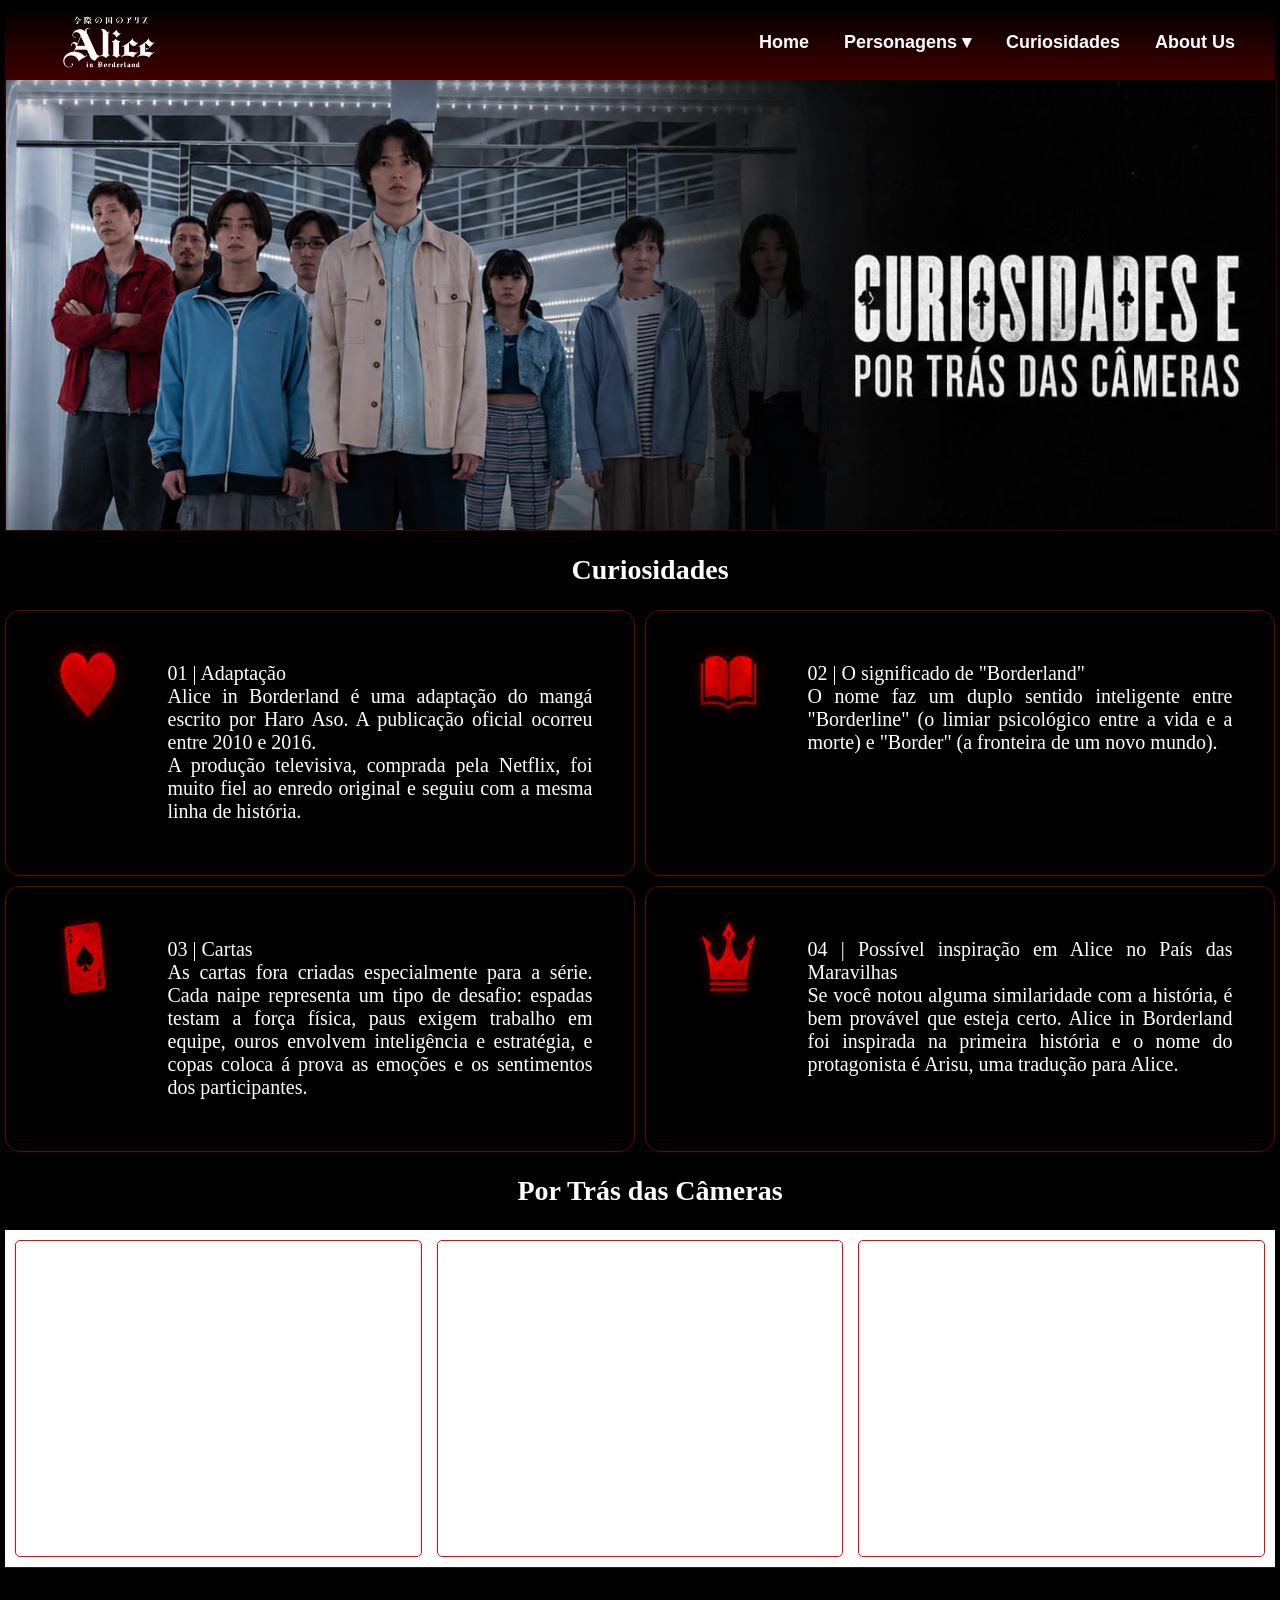
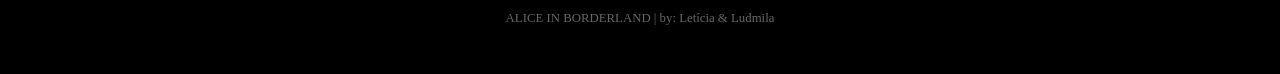
<file: curios.html>
<!DOCTYPE html>
<html lang="pt-BR">
<head>
    <meta charset="UTF-8">
    <meta name="viewport" content="width=device-width, initial-scale=1.0">
    <link rel="shortcut icon" href="img/favicon.png" type="image/x-icon">
    <link rel="stylesheet" href="estilos.css">
    <link rel="stylesheet" href="menu-principal.css">
    <title>Curiosidades</title>
</head>
<body class="curios">
    <nav class="menu-navegacao">
    <div class="logo">
    <img src="img/Nome-alice.png" alt="Logo Alice in Borderland">
</div>
    <ul class="links-menu">
        <li><a href="index.html">Home</a></li>
        <li class="dropdown">
            <a href="#">Personagens ▾</a>
            <ul class="submenu">
                <li><a href="person1.html">Arisu</a></li>
                <li><a href="person2.html">Usagi</a></li>
            </ul>
        </li>

        <li><a href="curios.html">Curiosidades</a></li>
        <li><a href="sobrenos.html">About Us</a></li>
    </ul>
</nav>

    <div class="topo-pagina">
        <h1></h1>
    </div>

    <div class="container">
        <h2>Curiosidades</h2>
        <div class="topicos">
            <div class="simbolo">
                <img src="img/coracao.jpg" alt="coracao">
                <p>
                    01 | Adaptação<br>
                    Alice in Borderland é uma adaptação do mangá escrito por Haro Aso.
                    A publicação oficial ocorreu entre 2010 e 2016.<br>
                    A produção televisiva, comprada pela Netflix,
                    foi muito fiel ao enredo original e seguiu com a mesma linha de história.
                </p>
            </div>
            <div class="simbolo">
                <img src="img/livro.jpg" alt="livro">
                <p>
                    02 | O significado de "Borderland"<br>
                    O nome faz um duplo sentido inteligente entre "Borderline" 
                    (o limiar psicológico entre a vida e a morte) e "Border" (a fronteira de um novo mundo).
                </p>
            </div>
            <div class="simbolo">
                <img src="img/carta.jpg" alt="carta">
                <p>
                    03 | Cartas<br>
                    As cartas fora criadas especialmente para a série.
                    Cada naipe representa um tipo de desafio: espadas testam a força física, 
                    paus exigem trabalho em equipe, ouros envolvem inteligência e estratégia,
                    e copas coloca á prova as emoções e os sentimentos dos participantes.
                </p>
            </div>
            <div class="simbolo">
                <img src="img/coroa.jpg" alt="coroa">
                <p>
                    04 | Possível inspiração em Alice no País das Maravilhas<br>
                    Se você notou alguma similaridade com a história, é bem provável que esteja certo.
                    Alice in Borderland foi inspirada na primeira história e o nome do protagonista é Arisu,
                    uma tradução para Alice.
                </p>
            </div>        
        </div>
        <h2>Por Trás das Câmeras</h2>
        <div class="videos-bastidores">
            <iframe width="560" height="315" src="https://www.youtube.com/embed/JUJJFyC9y3o?si=tHLt4dKjDVxDcMQX" title="YouTube video player" frameborder="0" allow="accelerometer; autoplay; clipboard-write; encrypted-media; gyroscope; picture-in-picture; web-share" referrerpolicy="strict-origin-when-cross-origin" allowfullscreen></iframe>
            <iframe width="560" height="315" src="https://www.youtube.com/embed/mJ-LVRH1MxY?si=Z-4QiLRsgR1hWJuO" title="YouTube video player" frameborder="0" allow="accelerometer; autoplay; clipboard-write; encrypted-media; gyroscope; picture-in-picture; web-share" referrerpolicy="strict-origin-when-cross-origin" allowfullscreen></iframe>
            <iframe width="560" height="315" src="https://www.youtube.com/embed/N5JnA6AVF-E?si=2dP_y2sClS-qPIn4" title="YouTube video player" frameborder="0" allow="accelerometer; autoplay; clipboard-write; encrypted-media; gyroscope; picture-in-picture; web-share" referrerpolicy="strict-origin-when-cross-origin" allowfullscreen></iframe>
        </div>
    </div>
    <footer>
        <p>ALICE IN BORDERLAND | by: Letícia & Ludmila</p>
    </footer>

</body>
</html>
</file>
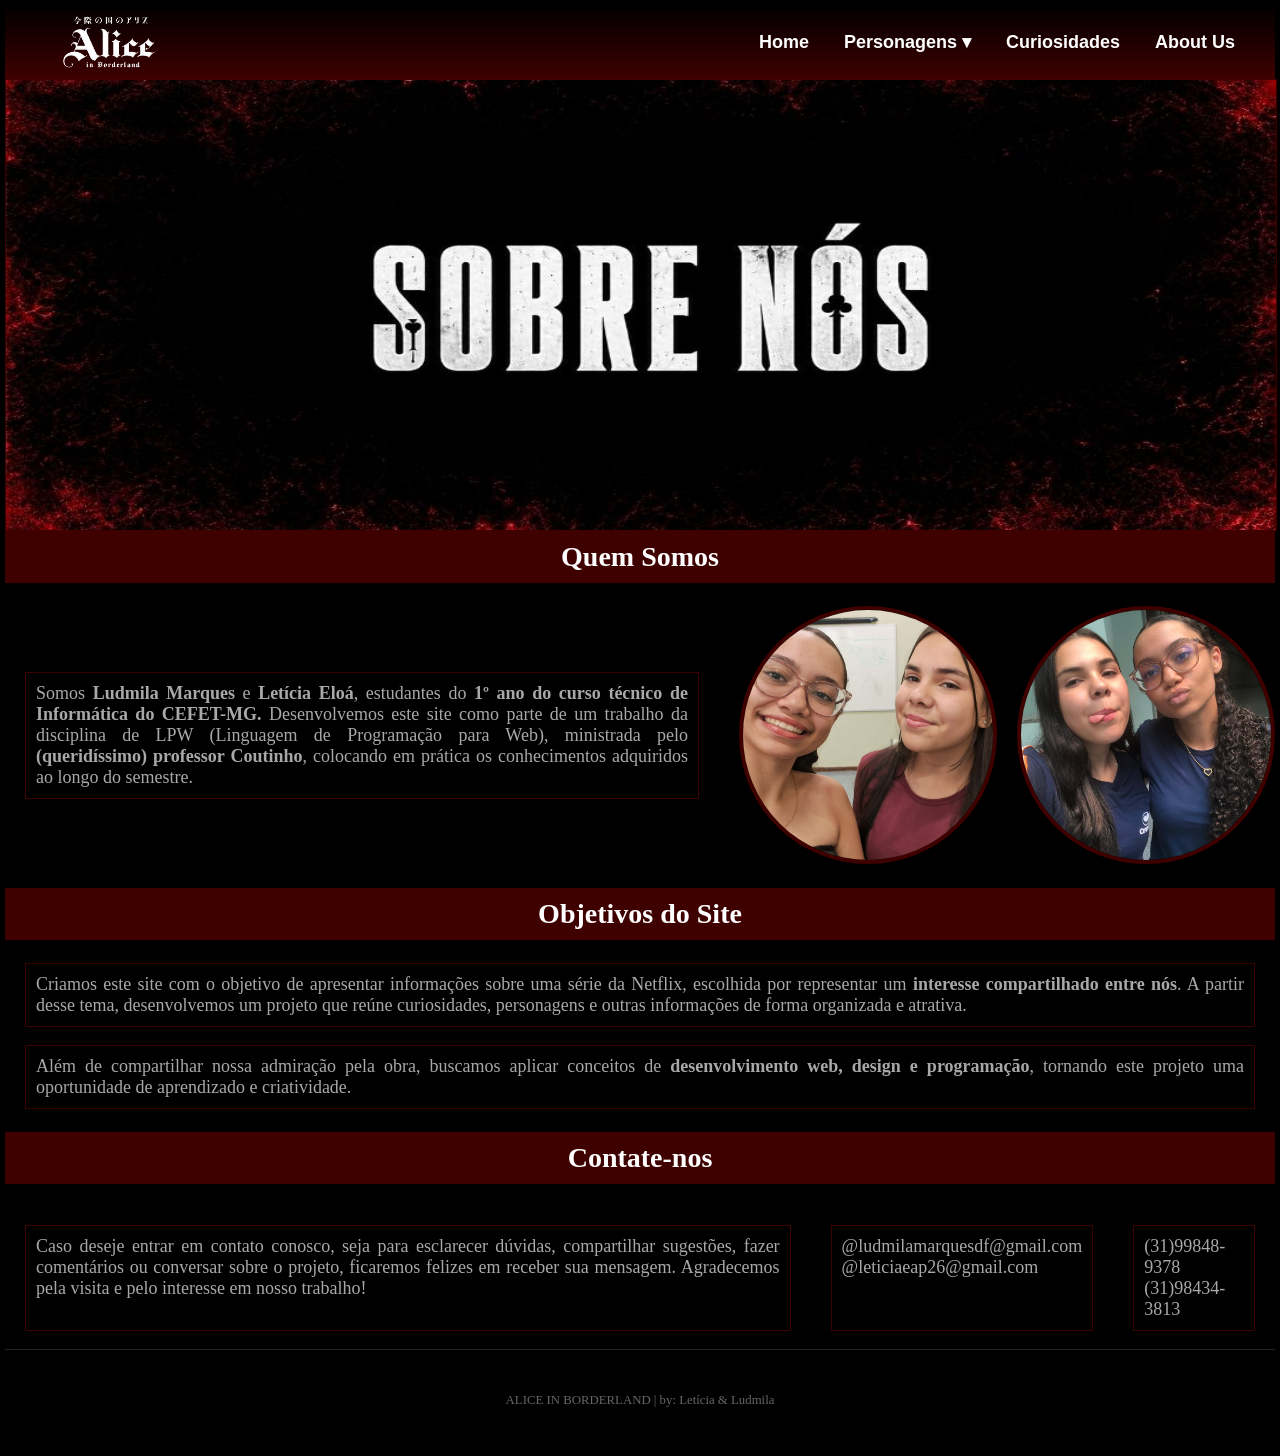
<file: sobrenos.html>
<!DOCTYPE html>
<html lang="pt-BR">
<head>
    <meta charset="UTF-8">
    <meta name="viewport" content="width=device-width, initial-scale=1.0">
    <link rel="shortcut icon" href="img/favicon.png" type="image/x-icon">
    <link rel="stylesheet" href="estilos.css">
    <link rel="stylesheet" href="menu-principal.css">
    <title>Sobre Nós</title>
</head>
<body class="sobrenos">
    <nav class="menu-navegacao">
    <div class="logo">
    <img src="img/Nome-alice.png" alt="Logo Alice in Borderland">
</div>
    <ul class="links-menu">
        <li><a href="index.html">Home</a></li>
        <li class="dropdown">
            <a href="#">Personagens ▾</a>
            <ul class="submenu">
                <li><a href="person1.html">Arisu</a></li>
                <li><a href="person2.html">Usagi</a></li>
            </ul>
        </li>

        <li><a href="curios.html">Curiosidades</a></li>
        <li><a href="sobrenos.html">About Us</a></li>
    </ul>
</nav>
    <img class="pagina-topo" src="img/sobrenos.png" alt="banner">
    <h2 id="principal">Quem Somos</h2>
    <div class="info">
        <div class="bloco-imagens">
            <img src="img/divas.png" alt="ludlud">
            <img src="img/divas2.png" alt="lelets">
            <p>Somos <strong>Ludmila Marques</strong> e <strong>Letícia Eloá</strong>, estudantes do <strong>1º ano do curso técnico de Informática do CEFET-MG.</strong>
            Desenvolvemos este site como parte de um trabalho da disciplina de LPW (Linguagem de Programação para Web),
            ministrada pelo <strong>(queridíssimo) professor Coutinho</strong>, colocando em prática os conhecimentos adquiridos ao longo do semestre.</p>
        </div>
        
        <h2>Objetivos do Site</h2>
        <p>Criamos este site com o objetivo de apresentar informações sobre uma série da Netflix,
        escolhida por representar um <strong>interesse compartilhado entre nós</strong>.
        A partir desse tema, desenvolvemos um projeto que reúne curiosidades, personagens
        e outras informações de forma organizada e atrativa.</p>
        <p>Além de compartilhar nossa admiração pela obra,
        buscamos aplicar conceitos de <strong>desenvolvimento web, design e programação</strong>,
        tornando este projeto uma oportunidade de aprendizado e criatividade.</p>

        <h2>Contate-nos</h2>
        <div class="contato">
            <p>Caso deseje entrar em contato conosco, seja para esclarecer dúvidas,
            compartilhar sugestões, fazer comentários ou conversar sobre o projeto,
            ficaremos felizes em receber sua mensagem. Agradecemos pela visita e pelo interesse em nosso trabalho!</p>
            <p>@ludmilamarquesdf@gmail.com  @leticiaeap26@gmail.com</p>
            <p>(31)99848-9378  (31)98434-3813</p>
        </div>
    </div>

    <footer>
        <p>ALICE IN BORDERLAND | by: Letícia & Ludmila</p>
    </footer>

</body>
</html>
</file>
<file: estilos.css>
body {
    margin: 0px;
    font-family: 'Times New Roman', Times, serif;
    background-color: #0f0f0f;
}
.curios,
.sobrenos {
    background-color: rgb(0, 0, 0);
    margin: 5px;
}

.topo-pagina {
    background-image: url('img/bastidores.jpg');
    border: 1px solid #3f0000;
    background-size: cover; 
    background-position: center 40%; 
    width: 100%;
    height: 450px;
    display: flex;
    justify-content: center;
    color: white;
}

.topo-pagina h1 {
    text-shadow: 2px 2px 6px rgba(0, 0, 0, 0.8);
    font-size: 30px;
    text-align: center;
    padding-top: 18%;
}

.curios h2 {
    margin-left: 20px;
    color: white;
    text-align: center;
    font-size: 28px;
}

.curios .container p {
    margin-left: 10px;
    margin-right: 10px;
    font-size: 20px;
    text-align: justify;
    display: block;
    color: rgb(255, 255, 255);
}

.topicos {
    display: grid;
    grid-template-columns: 1fr 1fr;
    gap: 10px;
}

.simbolo {
    display: flex;
    gap: 20px;
    align-items: flex-start;
    border: 1px solid rgb(107, 4, 4);
    border-radius: 15px;
    padding: 5%;
}

.simbolo img {
    width: 100px;
    height: 80px;
}

.videos-bastidores {
    display: flex;
    flex-direction: row;
    gap: 15px;
    justify-content: space-between;
    background-color: white;
    padding: 10px
}

.videos-bastidores iframe{
    border: 1px solid red;
    border-radius: 5px;
    flex: 1;
}

.inicio-pagina {
    background-image: url('img/Imagem-pagina-degrade.png');
    background-size: cover;
    background-position: center;
    height: 565px;
    width: 100%;
    margin: 0px;
    
}

.film-trailer {
    position: relative; 
    background-color: #0f0f0f; 
    display: flex;
    align-items: center;
    justify-content: space-between;
    padding: 60px 10%; 
    color: #ffffff;
}

.film-trailer::before {
    content: "";
    position: absolute;
    top: 50%;
    left: 0;
    transform: translateY(-50%);
    width: 100%;
    height: 300px; 
    background-color: #3a0000; 
    z-index: 1; 
}

.film-container {
    position: relative;
    z-index: 2; 
    flex: 1;
    margin-right: 40px;
}

.film-container h2{
    color: #b90d0d;
    margin-left: 0px;
    font-family: 'Courier New', Courier, monospace;
    text-align: left;
    text-shadow: 0 0 5px #af0000,
                0 0 10px #af0000,
                0 0 20px #ad0000,
                0 0 40px #9e2121,
                0 0 80px #ff4d4d;
}

.film-container p {
    max-width: 600px; 
    font-size: 16px;
    line-height: 1.6; 
    text-align: justify; 
}

.film-trailer img {
    position: relative;
    z-index: 2;
    width: auto;   
    height: 370px; 
    border: 4px solid #5a0000;
    box-shadow: 0 10px 30px rgba(0, 0, 0, 0.8); 
}

.carousel-container {
    position: relative;
    display: flex;
    align-items: center;
    width: 100%;
}

.more-movies {
    max-width: 1700px; 
    margin: 0 auto; 
    padding: 40px 60px;  
    background-color: #0f0f0f;
}

.more-movies h2{
    text-align: left;
    margin-left: 5px;
    margin-top: 0px;
    color: #dbdbdb;
}

.movie-grid {
    display: flex;
    gap: 20px;
    overflow-x: hidden; 
    scroll-behavior: smooth; 
    width: 100%;
    padding: 15px 0;
}

.movie-card {
    flex: 0 0 190px; 
    background-color: #1a1a1a;
    border: 3px solid #3a0000;
    height: 300px;
    transition: transform 0.3s, border-color 0.3s;
    cursor: pointer;
    display: flex;
    align-items: flex-end;
    padding: 10px;
    background-size: cover;
    background-position: center;
}

.movie-card:hover {
    transform: scale(1.05);
    border-color: #970000;
}

.arrow {
    position: absolute;
    top: 0;
    height: 350px;
    width: 50px;
    background-color: transparent; 
    color: rgba(255, 255, 255); 
    border: none;
    outline: none; 
    font-size: 2.5rem; 
    cursor: pointer;
    z-index: 10;
    display: flex;
    align-items: center;
    justify-content: center;
    opacity: 0;

    transition: opacity 0.3s ease, color 0.2s ease;
}

.left-arrow { left: 0; border-radius: 0 4px 4px 0; }
.right-arrow { right: 0; border-radius: 4px 0 0 4px; }

.arrow:hover {
    background-color: transparent; 
}

.carousel-container:hover .arrow {
    opacity: 1;
}

.play-section {
    background-color: #330303;
    padding: 20px 35px;
    margin-top: 50px;
    border-top: 3px solid #5a0000;

}

.play-container {
    max-width: 1100px;
    margin: 0;
    display: flex;
    gap: 70px;
    flex-wrap: wrap;
}

.play-section h2 {
    text-align: left;
    margin-left: 5px;
    margin-top: 0px;
    color: #d6d6d6;
}

.video-placeholder iframe {
    flex: none;
    width: 400px; 
    height: 220px;
    background-color: #000000;
    border: 2px solid #5a0000;
    display: flex;
    justify-content: center;
    align-items: center;
    position: relative;
    cursor: pointer;
}

.cast-list {
    flex: 1;
    min-width: 300px;
}

.cast-list h4 {
    margin-bottom: 15px;
    border-bottom: 2px solid #5a0000;
    padding-bottom: 5px;
    color: #a8a8a8;
}

.cast-list p {
    color: #a8a8a8;
}

.cast-grid p {
    color: #dcdcdc;
    padding: 3px 0;
}

footer {
    text-align: center;
    padding: 30px;
    background-color: #000000;
    color: #666;
    font-size: 0.8rem;
    border-top: 1px solid #222;
}

.sobrenos h1{
    color: white;
    text-align: center;
}

.bloco-imagens {
    display: flex;
    align-items: center;       
    justify-content: space-between; 
    flex-direction: row-reverse;   
    gap: 20px; 
}

.bloco-imagens img {
    border: 4px solid #3f0000;
    border-radius: 50%;
    height: 250px;
    width: 250px;
    object-fit: cover;
}

.bloco-imagens p {
    color: white;
    text-align: left;
    flex: 1;
    font-size: 18px;
    margin-left: 20px;
}

.sobrenos {
    text-align: center;
}

#principal {
    margin-top: 0px;
}

.sobrenos h2 {
    color: white;
    text-align: center;
    font-size: 28px;
    background-color: #3f0000;
    padding: 10px;
}

.pagina-topo {
    width: 100%;
    height: 450px;
    border: 1px solid #3f0000;
    margin: 0;
    display: block;
}

.sobrenos .info p {
    color: #a8a8a8;
    text-align: justify;
    font-size: 18px;
    margin-left: 20px;
    margin-right: 20px;
    border: 1px solid #3f0000;
    padding: 10px;
}

.contato {
    display: flex;
    justify-content: space-between;
    width: 100%;
}

::selection {
  color: white;
  background-color: rgb(148, 69, 69);
}
</file>
<file: menu-principal.css>
.menu-navegacao{
   width:100%;
    display:flex;
    justify-content:space-between;
    align-items:center;
    background-image:linear-gradient(#000000, #3f0000);
    padding:5px 40px;
    box-sizing:border-box;
}

.links-menu{
    display:flex;
    align-items:center;
    list-style:none;
    margin:0;
    padding:0;
    gap:35px;
}

.links-menu li{
    position:relative;
}

.links-menu a{
    color:white;
    text-decoration:none;
    font-size:18px;
    font-family:sans-serif, Arial, Helvetica;
    font-weight:bold;
    transition:0.3s;
}

.links-menu a:hover{
    color:#b6b6b6;
}

.submenu{
    display:none;
    position:absolute;
    top:100%;
    left:0;
    background:#111;
    list-style:none;
    padding:10px 0;
    margin:0;
    min-width:180px;
    z-index: 5;
}

.submenu li{
    width:100%;
}

.submenu a{
    display:block;
    padding:10px 20px;
    color:white;
}

.submenu a:hover{
    text-decoration: underline;
    background-color: #3f0000;
    color:white;
}

.dropdown:hover .submenu{
    display:block;
}

.logo{
    display: flex;
    align-items: center;
}

.logo img{
    width: 140px;   
    height: auto;
}
</file>
